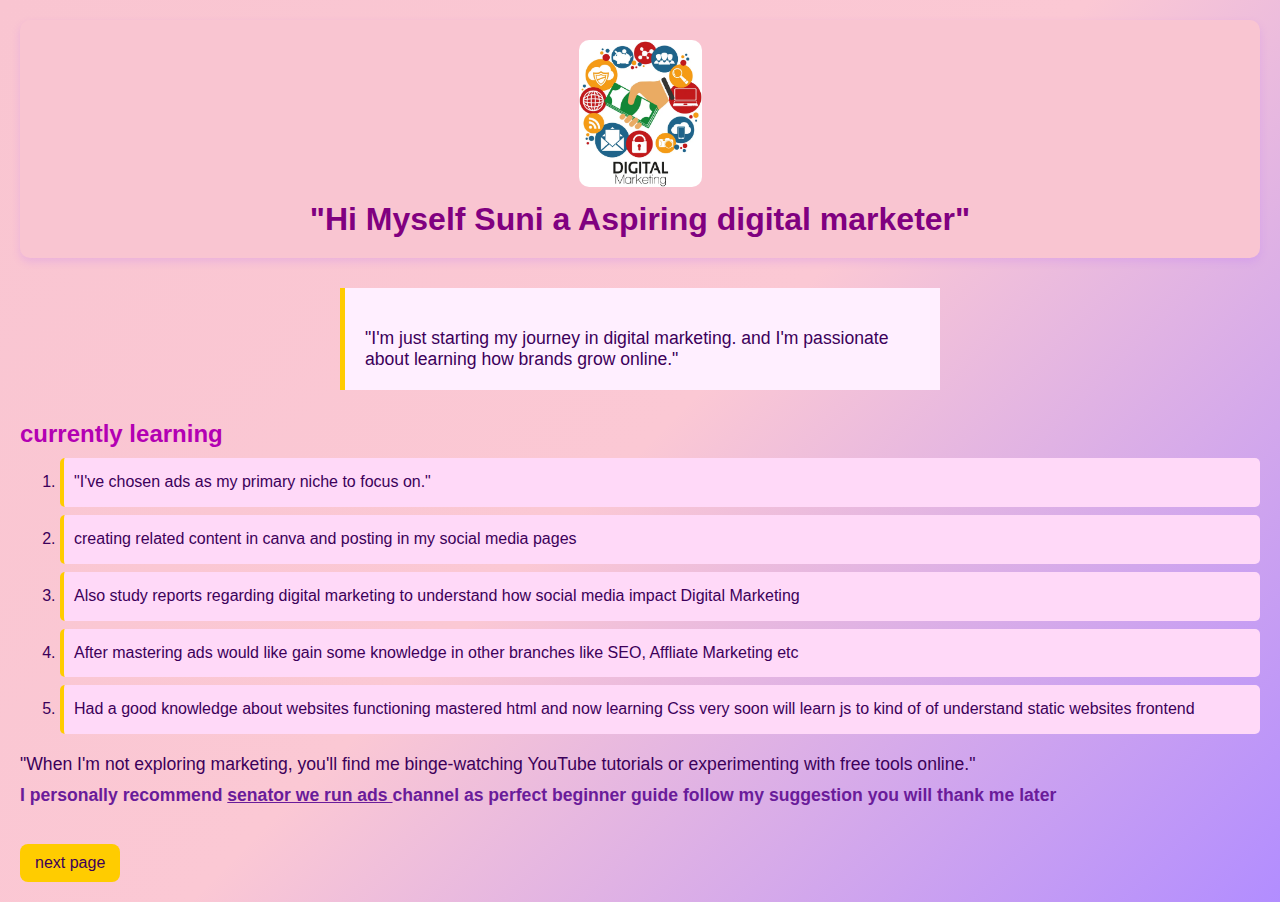
<file: index.html>
<!DOCTYPE html>
<html lang="en">
<head>
    <meta charset="UTF-8">
    <meta name="viewport" content="width=device-width, initial-scale=1.0">
    <title>my website</title>
    <link rel="stylesheet" href="style.css">
    <link rel="shortcut icon" href="favicon.ico" type="image/x-icon">
</head>
<body>
    <header>
        <div class="logo">
            <img src="digitallogo.png" width="123px" alt="">
        </div>
   <h1>"Hi Myself Suni a Aspiring digital marketer"</h1> 

    </header>
    <main>
        <p>"I'm just starting my journey in digital marketing. and I'm passionate about learning how brands grow online."</p>
    </main>
    <h3>currently learning</h3>
    <ol>
        <li>"I've chosen ads as my primary niche to focus on."</li>
         
        
        <li>creating related content in canva and posting in my social media pages </li>
        <li>Also study reports regarding digital marketing to understand how social media impact Digital Marketing</li>
        <li>After mastering ads would like gain some knowledge in other branches like SEO, Affliate Marketing etc</li>
        <li>Had a good knowledge about websites functioning mastered html and now learning Css very soon will learn js to kind  of of understand static websites frontend</li>
    </ol>
    <p>"When I'm not exploring marketing, you'll find me binge-watching YouTube tutorials or experimenting with free tools online."</p>
    <b> I personally recommend <u>senator we run ads </u> channel as perfect beginner guide follow my suggestion you will thank me later</b>
    <br>
    <!-- this is link for next page keep it below -->

    <a href="index2.html">next page</a>
    <script type="module" src="script.js"></script>
</body>
</html>
</file>
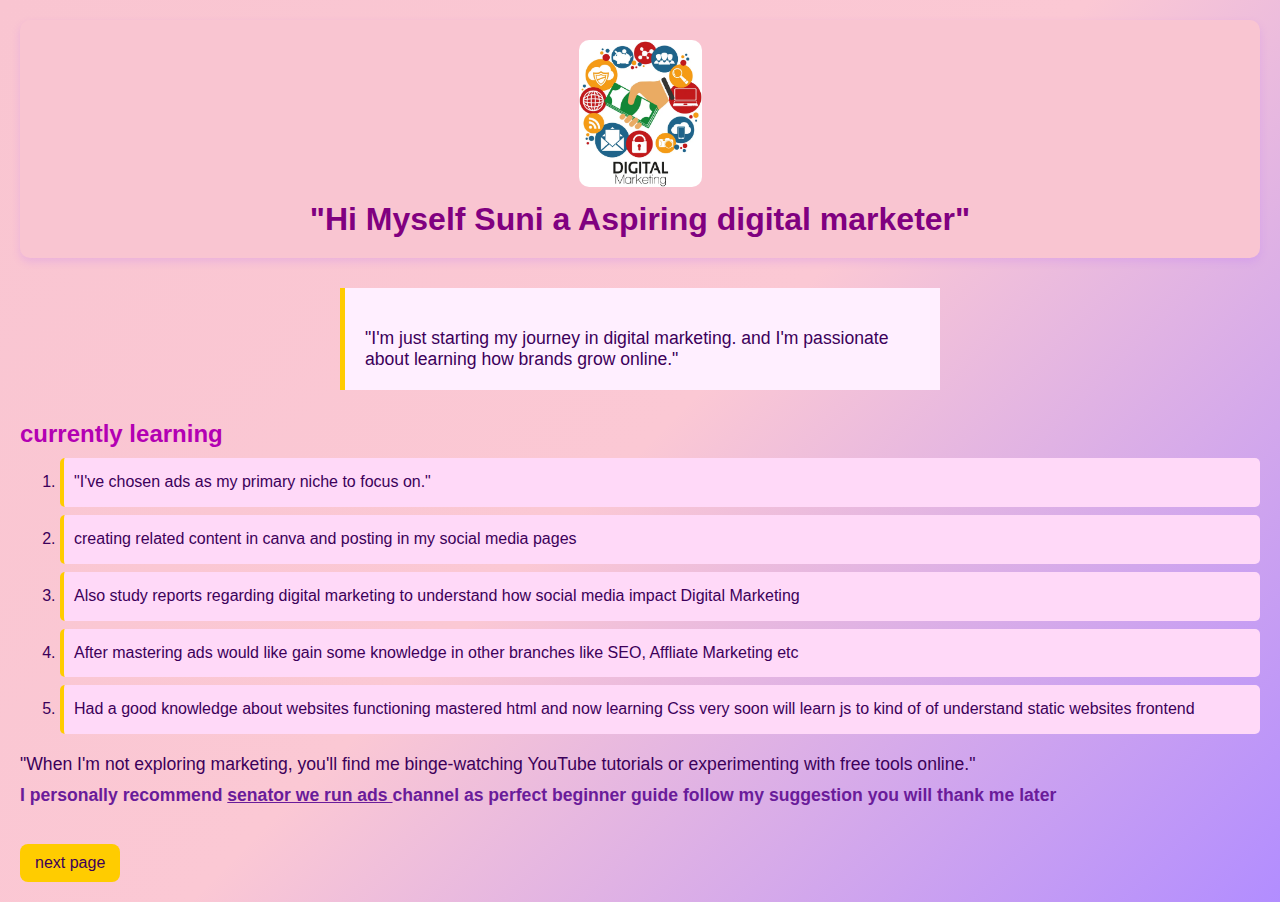
<file: dmk1.html>
<!DOCTYPE html>
<html lang="en">
<head>
    <meta charset="UTF-8">
    <meta name="viewport" content="width=device-width, initial-scale=1.0">
    <title>my website</title>
    <link rel="stylesheet" href="dmk1.css">
    <link rel="shortcut icon" href="favicon.ico" type="image/x-icon">
</head>
<body>
    <header>
        <div class="logo">
            <img src="digitallogo.png" width="123px" alt="">
        </div>
   <h1>"Hi Myself Suni a Aspiring digital marketer"</h1> 

    </header>
    <main>
        <p>"I'm just starting my journey in digital marketing. and I'm passionate about learning how brands grow online."</p>
    </main>
    <h3>currently learning</h3>
    <ol>
        <li>"I've chosen ads as my primary niche to focus on."</li>
         
        
        <li>creating related content in canva and posting in my social media pages </li>
        <li>Also study reports regarding digital marketing to understand how social media impact Digital Marketing</li>
        <li>After mastering ads would like gain some knowledge in other branches like SEO, Affliate Marketing etc</li>
        <li>Had a good knowledge about websites functioning mastered html and now learning Css very soon will learn js to kind  of of understand static websites frontend</li>
    </ol>
    <p>"When I'm not exploring marketing, you'll find me binge-watching YouTube tutorials or experimenting with free tools online."</p>
    <b> I personally recommend <u>senator we run ads </u> channel as perfect beginner guide follow my suggestion you will thank me later</b>
    <br>
    <!-- this is link for next page keep it below -->

    <a href="dmk2.html">next page</a>
    <script type="module" src="dmk1.js"></script>
</body>
</html>
</file>
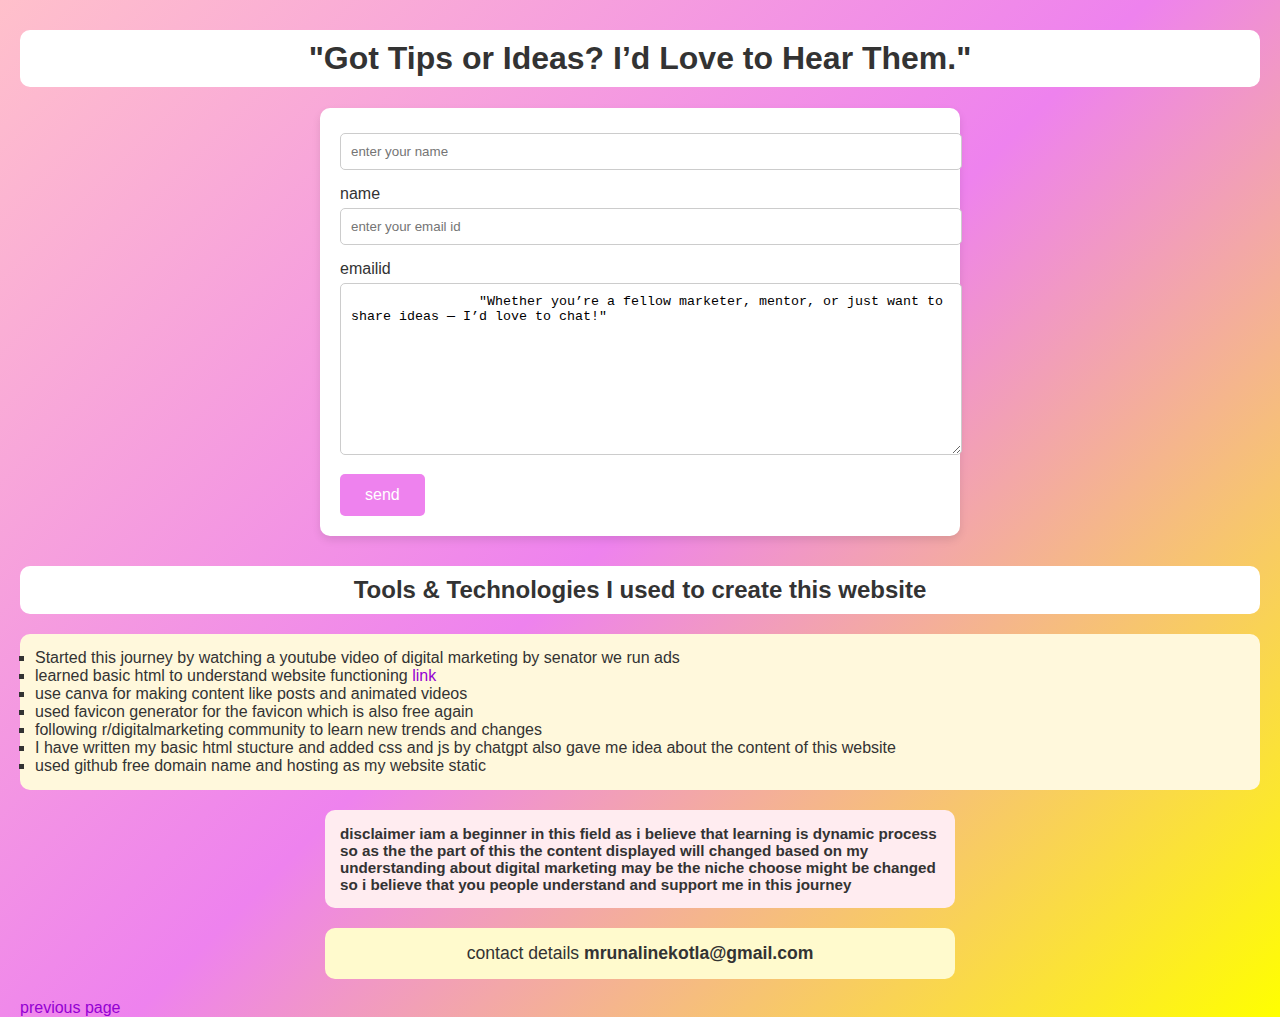
<file: dmk2.html>
<!-- this is dmk2.html -->
<!DOCTYPE html>
<html lang="en">

<head>
    <meta charset="UTF-8">
    <meta name="viewport" content="width=device-width, initial-scale=1.0">
    <title>form</title>
    <link rel="stylesheet" href="dmk2.css">
</head>

<body>
    <h1>"Got Tips or Ideas? I’d Love to Hear Them."</h1>
    <form action="submit.php">
        <label for="name">
            <input type="text" placeholder="enter your name" id="name" required>name
        </label>
        <br>
        <label for="emailid">
            <input type="text" placeholder="enter your email id" required>emailid
        </label>
        <br>
        <label for="comments">
            <textarea name="comments" id="commentsid" cols="30" rows="10">
                "Whether you’re a fellow marketer, mentor, or just want to share ideas — I’d love to chat!"
            </textarea>
        </label>
        <br>
        <button type="submit">
         send
        </button>
    </form>
    <h2>Tools & Technologies I used to create this website</h2>
    <div>
        <ul>
            <li>Started this journey by watching a youtube video of digital marketing by senator we run ads</li> 
            
            <li>learned basic html to understand website functioning <a href="https://www.codewithharry.com/">link</a></li>
            <li>use canva for making content like posts and animated videos </li>
            <li>used favicon generator for the favicon which is also free again</li>
            <li>following r/digitalmarketing community to learn new trends and changes</li>
            <li>I have written my basic html stucture and added css and js by chatgpt also gave me idea about the content of this website</li>
            <li>used github free domain name and hosting as my website static </li>
        </ul>
    </div>
     <div>
        <p><b>disclaimer iam a beginner in this field as i believe that learning is dynamic process so as the the part of this the content displayed will changed based on my understanding about digital marketing may be the niche choose might be changed so i believe that you  people understand and support me in this journey </b> </p>
     </div>
     <section>contact details<b> mrunalinekotla@gmail.com </b></section>
    
    <!-- link to previous page -->
    <a href="dmk1.html">previous page</a>
    <br>
    <script type="module" src="dmk2.js"></script>
</body>

</html>
</file>
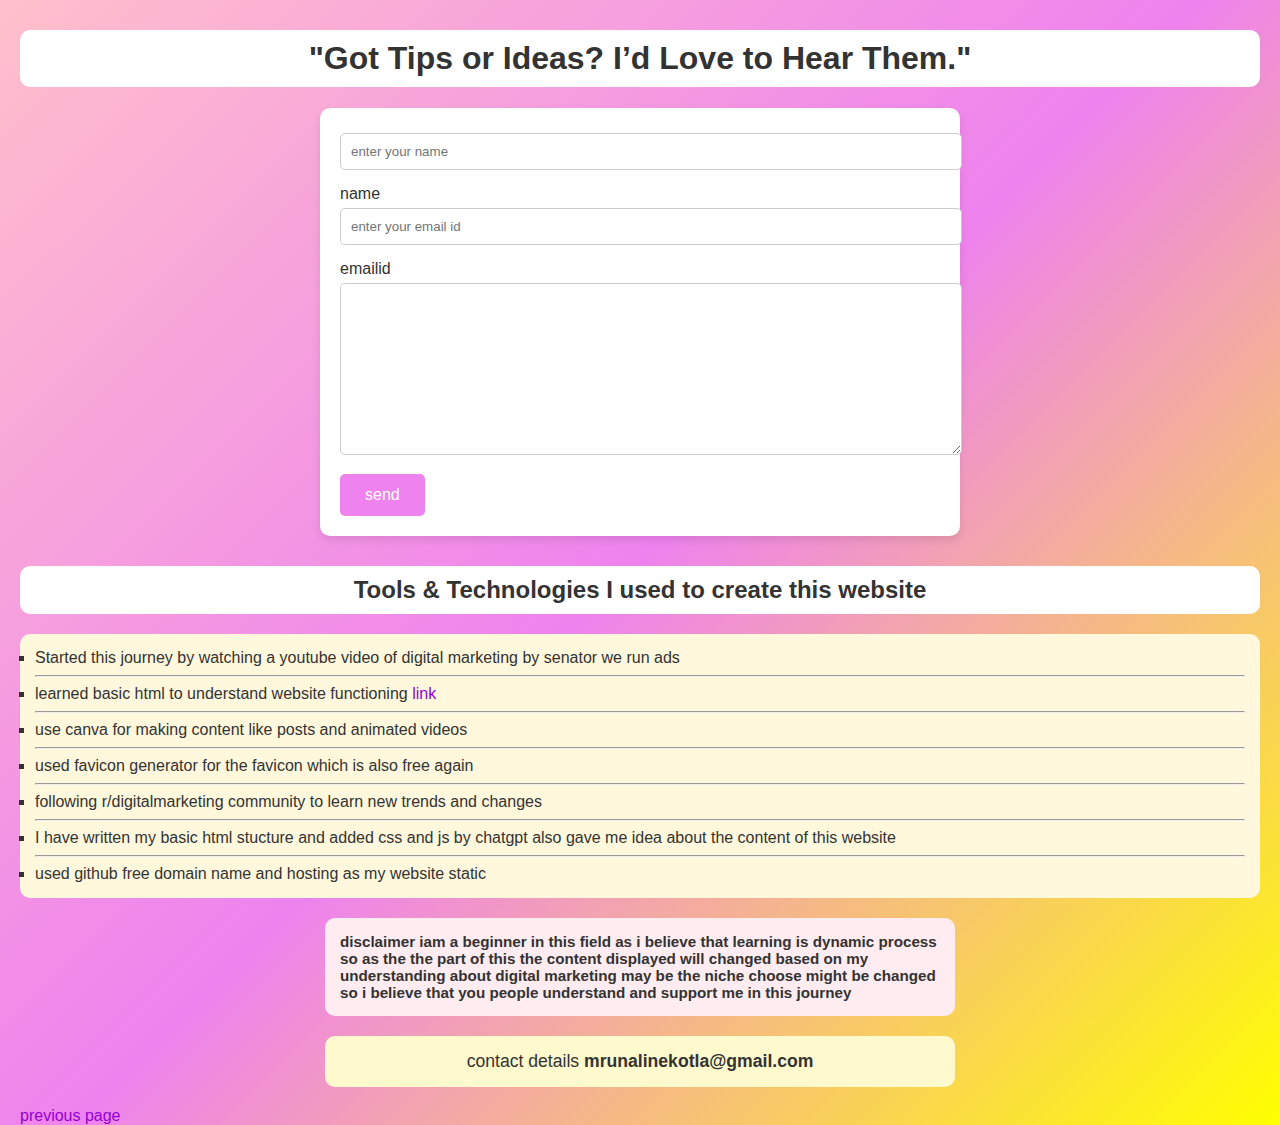
<file: index2.html>
<!-- this is dmk2.html -->
<!DOCTYPE html>
<html lang="en">

<head>
    <meta charset="UTF-8">
    <meta name="viewport" content="width=device-width, initial-scale=1.0">
    <title>form</title>
    <link rel="stylesheet" href="style2.css">
    <link rel="shortcut icon" href="favicon.ico" type="image/x-icon">
    
</head>

<body>
    <h1>"Got Tips or Ideas? I’d Love to Hear Them."</h1>
    <form action="submit.php">
        <label for="name">
            <input type="text" placeholder="enter your name" id="name" required>name
        </label>
        <br>
        <label for="emailid">
            <input type="text" placeholder="enter your email id" required>emailid
        </label>
        <br>
        <label for="comments" >
            <textarea name="comments" placeholder= "Whether you are a fellow marketer, mentor, or just want to share you're ideas- I'd love to chat" id="commentsid" cols="30" rows="10" required> 
                
            </textarea>
        </label>
        
        <br>
        <button type="submit">
         send
        </button>
    </form>
    <h2>Tools & Technologies I used to create this website</h2>
    <div>
        <ul>
            <li>Started this journey by watching a youtube video of digital marketing by senator we run ads</li> 
            <hr>
            
            <li>learned basic html to understand website functioning <a href="https://www.codewithharry.com/">link</a></li>
            <hr>
            <li>use canva for making content like posts and animated videos </li>
            <hr>
            <li>used favicon generator for the favicon which is also free again</li>
            <hr>
            <li>following r/digitalmarketing community to learn new trends and changes</li>
            <hr>
            <li>I have written my basic html stucture and added css and js by chatgpt also gave me idea about the content of this website</li>
            <hr>
            <li>used github free domain name and hosting as my website static </li>
        </ul>
    </div>
     <div>
        <p><b>disclaimer iam a beginner in this field as i believe that learning is dynamic process so as the the part of this the content displayed will changed based on my understanding about digital marketing may be the niche choose might be changed so i believe that you  people understand and support me in this journey </b> </p>
     </div>
     <section>contact details<b> mrunalinekotla@gmail.com </b></section>
    
    <!-- link to previous page -->
    <a href="index.html">previous page</a>
    <br>
    <script type="module" src="script2.js"></script>
</body>

</html>
</file>
<file: dmk2.css>
/* dmk2.css */

body {
    font-family: Arial, sans-serif;
    background: linear-gradient(135deg, pink, violet, yellow);
    color: #333;
    margin: 0;
    padding: 0 20px;
}

h1, h2 {
    text-align: center;
    margin-top: 30px;
    background-color: white;
    padding: 10px;
    border-radius: 10px;
}

form {
    background-color: white;
    padding: 20px;
    border-radius: 10px;
    max-width: 600px;
    margin: 20px auto;
    box-shadow: 0 4px 8px rgba(0,0,0,0.1);
}

input[type="text"],
textarea {
    width: 100%;
    padding: 10px;
    margin-top: 5px;
    margin-bottom: 15px;
    border: 1px solid #ccc;
    border-radius: 5px;
    resize: vertical;
}

button {
    background-color: violet;
    color: white;
    border: none;
    padding: 12px 25px;
    font-size: 16px;
    cursor: pointer;
    border-radius: 5px;
    transition: background-color 0.3s ease;
}

button:hover {
    background-color: pink;
}

ul {
    background-color: #fff8dc;
    padding: 15px;
    border-radius: 10px;
    list-style-type: square;
}

a {
    color: darkviolet;
    text-decoration: none;
}

a:hover {
    text-decoration: underline;
}

section {
    background-color: #fffacd;
    padding: 15px;
    margin: 20px auto;
    max-width: 600px;
    border-radius: 10px;
    font-size: 1.1em;
    text-align: center;
}

div p {
    background-color: #ffecf0;
    padding: 15px;
    border-radius: 10px;
    font-size: 0.95em;
    max-width: 600px;
    margin: 20px auto;
}
</file>
<file: style2.css>
/* dmk2.css */

body {
    font-family: Arial, sans-serif;
    background: linear-gradient(135deg, pink, violet, yellow);
    color: #333;
    margin: 0;
    padding: 0 20px;
}

h1, h2 {
    text-align: center;
    margin-top: 30px;
    background-color: white;
    padding: 10px;
    border-radius: 10px;
}

form {
    background-color: white;
    padding: 20px;
    border-radius: 10px;
    max-width: 600px;
    margin: 20px auto;
    box-shadow: 0 4px 8px rgba(0,0,0,0.1);
}

input[type="text"],
textarea {
    width: 100%;
    padding: 10px;
    margin-top: 5px;
    margin-bottom: 15px;
    border: 1px solid #ccc;
    border-radius: 5px;
    resize: vertical;
}

button {
    background-color: violet;
    color: white;
    border: none;
    padding: 12px 25px;
    font-size: 16px;
    cursor: pointer;
    border-radius: 5px;
    transition: background-color 0.3s ease;
}

button:hover {
    background-color: pink;
}

ul {
    background-color: #fff8dc;
    padding: 15px;
    border-radius: 10px;
    list-style-type: square;
}

a {
    color: darkviolet;
    text-decoration: none;
}

a:hover {
    text-decoration: underline;
}

section {
    background-color: #fffacd;
    padding: 15px;
    margin: 20px auto;
    max-width: 600px;
    border-radius: 10px;
    font-size: 1.1em;
    text-align: center;
}

div p {
    background-color: #ffecf0;
    padding: 15px;
    border-radius: 10px;
    font-size: 0.95em;
    max-width: 600px;
    margin: 20px auto;
}
</file>
<file: style.css>
/* Resetting some default styles */
* {
    margin: 0;
    padding: 0;
    box-sizing: border-box;
}

body {
    font-family: 'Segoe UI', Tahoma, Geneva, Verdana, sans-serif;
    background: linear-gradient(135deg, #f9c5d1, #fbc8d4, #b28dff); /* Pink to Purple Gradient */
    color: #3c005a; /* Deep purple text */
    padding: 20px;
    animation: fadeIn 1s ease-in;
}

header {
    text-align: center;
    padding: 20px;
    background-color: #f9c5d1;
    border-radius: 10px;
    box-shadow: 0 4px 8px rgba(179, 98, 255, 0.2);
    animation: slideInDown 1s ease-out;
}

.logo img {
    border-radius: 10px;
    animation: popIn 0.8s ease;
}

h1 {
    font-size: 2rem;
    color: #800080; /* Purple */
    margin-top: 10px;
}

main {
    margin: 30px auto;
    max-width: 600px;
    padding: 20px;
    background-color: #ffefff;
    border-left: 5px solid #ffcc00; /* Yellow accent */
    animation: slideInLeft 1s ease;
}

h3 {
    color: #b300b3; /* Pinkish Purple */
    margin: 30px 0 10px 0;
    font-size: 1.5rem;
}

ol {
    margin-left: 40px;
    line-height: 1.8;
}

ol li {
    background-color: #ffd9f8;
    padding: 10px;
    margin-bottom: 8px;
    border-radius: 5px;
    border-left: 4px solid #ffcc00;
    animation: fadeInUp 0.5s ease-in-out;
}

p, b {
    margin-top: 20px;
    font-size: 1.1rem;
}

b {
    display: block;
    margin-top: 10px;
    color: #6a1b9a;
}

a {
    display: inline-block;
    margin-top: 20px;
    background-color: #ffcc00;
    color: #3c005a;
    padding: 10px 15px;
    border-radius: 8px;
    text-decoration: none;
    transition: background-color 0.3s ease;
}

a:hover {
    background-color: #f7b500;
}

/* Animations */
@keyframes fadeIn {
    from { opacity: 0; }
    to { opacity: 1; }
}

@keyframes slideInDown {
    from { transform: translateY(-50px); opacity: 0; }
    to { transform: translateY(0); opacity: 1; }
}

@keyframes slideInLeft {
    from { transform: translateX(-50px); opacity: 0; }
    to { transform: translateX(0); opacity: 1; }
}

@keyframes fadeInUp {
    from { transform: translateY(20px); opacity: 0; }
    to { transform: translateY(0); opacity: 1; }
}

@keyframes popIn {
    from { transform: scale(0.9); opacity: 0; }
    to { transform: scale(1); opacity: 1; }
}
</file>
<file: dmk1.css>
/* Resetting some default styles */
* {
    margin: 0;
    padding: 0;
    box-sizing: border-box;
}

body {
    font-family: 'Segoe UI', Tahoma, Geneva, Verdana, sans-serif;
    background: linear-gradient(135deg, #f9c5d1, #fbc8d4, #b28dff); /* Pink to Purple Gradient */
    color: #3c005a; /* Deep purple text */
    padding: 20px;
    animation: fadeIn 1s ease-in;
}

header {
    text-align: center;
    padding: 20px;
    background-color: #f9c5d1;
    border-radius: 10px;
    box-shadow: 0 4px 8px rgba(179, 98, 255, 0.2);
    animation: slideInDown 1s ease-out;
}

.logo img {
    border-radius: 10px;
    animation: popIn 0.8s ease;
}

h1 {
    font-size: 2rem;
    color: #800080; /* Purple */
    margin-top: 10px;
}

main {
    margin: 30px auto;
    max-width: 600px;
    padding: 20px;
    background-color: #ffefff;
    border-left: 5px solid #ffcc00; /* Yellow accent */
    animation: slideInLeft 1s ease;
}

h3 {
    color: #b300b3; /* Pinkish Purple */
    margin: 30px 0 10px 0;
    font-size: 1.5rem;
}

ol {
    margin-left: 40px;
    line-height: 1.8;
}

ol li {
    background-color: #ffd9f8;
    padding: 10px;
    margin-bottom: 8px;
    border-radius: 5px;
    border-left: 4px solid #ffcc00;
    animation: fadeInUp 0.5s ease-in-out;
}

p, b {
    margin-top: 20px;
    font-size: 1.1rem;
}

b {
    display: block;
    margin-top: 10px;
    color: #6a1b9a;
}

a {
    display: inline-block;
    margin-top: 20px;
    background-color: #ffcc00;
    color: #3c005a;
    padding: 10px 15px;
    border-radius: 8px;
    text-decoration: none;
    transition: background-color 0.3s ease;
}

a:hover {
    background-color: #f7b500;
}

/* Animations */
@keyframes fadeIn {
    from { opacity: 0; }
    to { opacity: 1; }
}

@keyframes slideInDown {
    from { transform: translateY(-50px); opacity: 0; }
    to { transform: translateY(0); opacity: 1; }
}

@keyframes slideInLeft {
    from { transform: translateX(-50px); opacity: 0; }
    to { transform: translateX(0); opacity: 1; }
}

@keyframes fadeInUp {
    from { transform: translateY(20px); opacity: 0; }
    to { transform: translateY(0); opacity: 1; }
}

@keyframes popIn {
    from { transform: scale(0.9); opacity: 0; }
    to { transform: scale(1); opacity: 1; }
}
</file>
